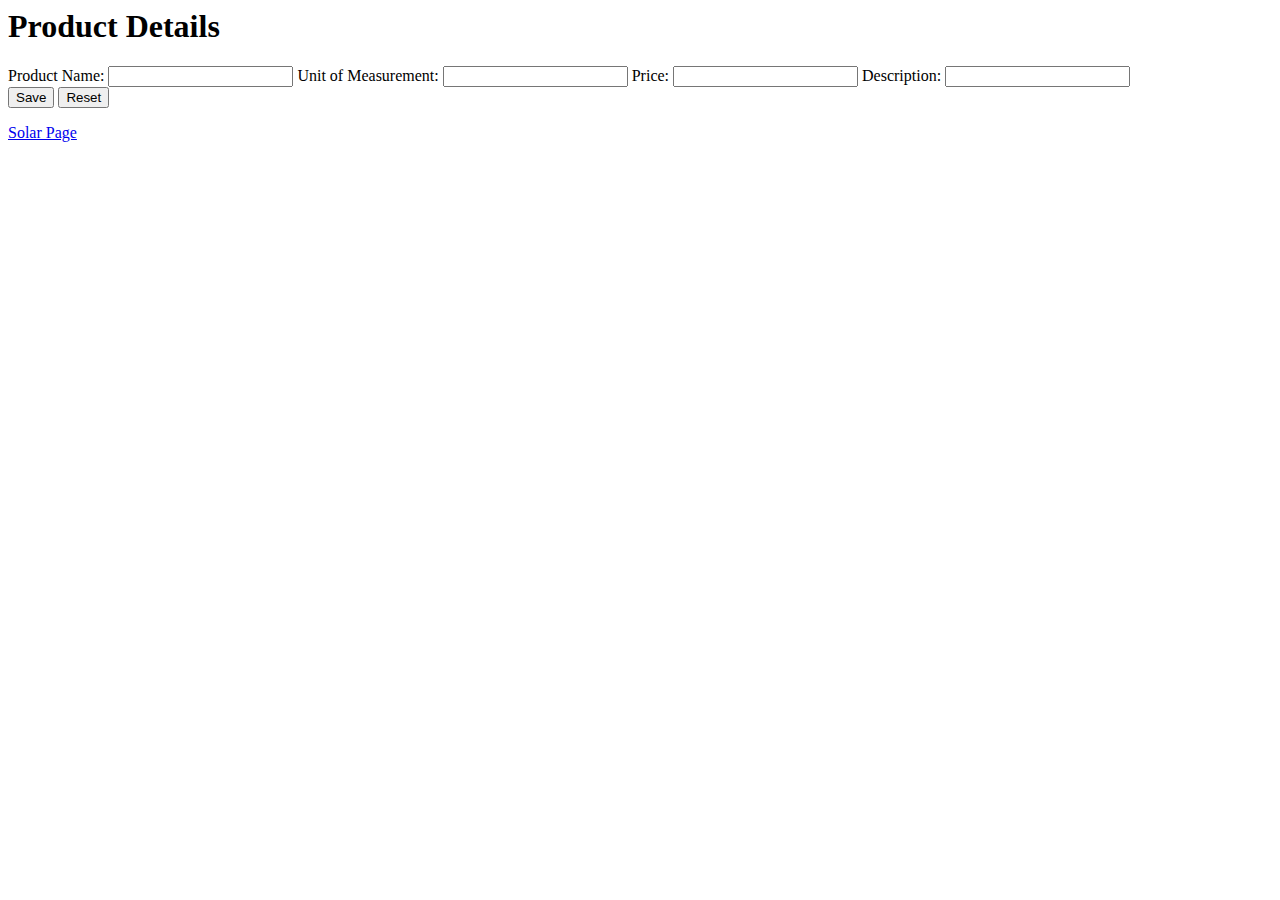
<file: index.html>
<html>
  <head>
    <meta charset="UTF-8" />
    <meta http-equiv="X-UA-Compatible" content="IE=edge" />
    <meta name="viewport" content="width=device-width, initial-scale=1.0" />
    <link
      href="https://cdn.jsdelivr.net/npm/bootstrap@5.0.2/dist/css/bootstrap.min.css"
      rel="stylesheet"
      integrity="sha384-EVSTQN3/azprG1Anm3QDgpJLIm9Nao0Yz1ztcQTwFspd3yD65VohhpuuCOmLASjC"
      crossorigin="anonymous"
    />
    <title>Products Information</title>
  </head>
  <body onload="homePage()">
    <form
      class="form-style w-50 m-auto p-3"
      action="records.html"
      onsubmit="tosubmit()"
    >
      <div class="form-group">
        <header class="text-center"><h1>Product Details</h1></header>
        <label class="form-label">Product Name:</label>
        <input type="text" id="pname" class="form-control" />

        <label class="form-label mt-4">Unit of Measurement:</label>
        <input type="text" id="unit" class="form-control" />

        <label class="form-label mt-4">Price:</label>
        <input type="number" id="price" class="form-control" />

        <label class="form-label mt-4">Description:</label>
        <input type="text" id="description" class="form-control" />

        <div class="d-flex mt-4 justify-content-center">
          <button
            type="submit"
            class="btn btn-primary rounded-pill px-4 mx-4 shadow"
          >
            Save
          </button>
          <button
            type="reset"
            class="btn btn-primary rounded-pill px-4 mx-4 shadow"
          >
            Reset
          </button>
        </div>
      </div>
    </form>

    <div class="w-50 m-auto mt-4">
      <a href="./solar.html">Solar Page</a>
    </div>
    <script src="index.js"></script>
  </body>
</html>
</file>
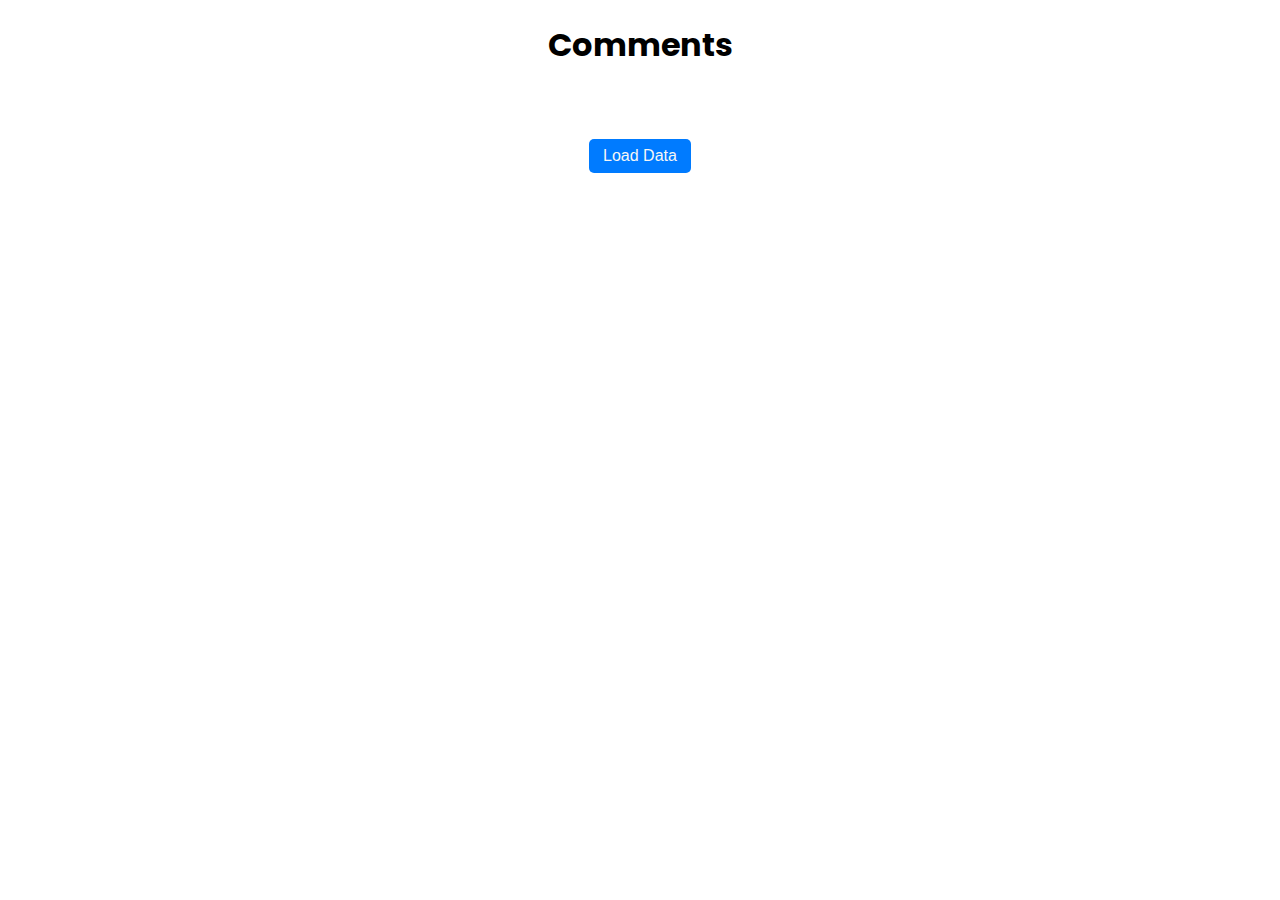
<file: Javascript: JQuery/JQuery_Sol/index.html>
<!DOCTYPE html>
<html lang="en">
  <head>
    <meta charset="UTF-8" />
    <meta name="viewport" content="width=device-width, initial-scale=1.0" />
    <meta http-equiv="X-UA-Compatible" content="ie=edge" />
    <link rel="preconnect" href="https://fonts.googleapis.com" />
    <link rel="preconnect" href="https://fonts.gstatic.com" crossorigin />

    <!-- Popins font -->
    <link
      href="https://fonts.googleapis.com/css2?family=Poppins:ital@0;1&display=swap"
      rel="stylesheet"
    />

    <!-- Jquery CDN -->
    <script src="https://ajax.googleapis.com/ajax/libs/jquery/3.5.1/jquery.min.js"></script>
    <title>JQuery Assignment</title>
    <style>
      .body {
        font-size: 0.9rem;
      }

      @keyframes rollout {
        0% {
          transform: translateY(-100px);
        }
        100% {
          transform: translateY(0);
        }
      }

      .comments {
        padding: 1rem;
        margin-bottom: 0.5rem;
        width: 70%;
        margin: auto;
      }

      .infoPallete {
        padding: 1rem;
        box-shadow: 0 2px 5px 0 rgba(0, 0, 0, 0.3);
        border-radius: 0.25rem;
        margin-bottom: 10px;
        cursor: pointer;
        animation: 0.6s rollout;
      }

      .infoPallete:hover {
        background-color: #0264ce;
        transform: scale(1.01);
        color: #f6f6f6;
        transition: all 200ms ease;
      }

      .title {
        font-family: "Poppins", sans-serif;
        font-size: 1.5rem;
        margin-bottom: 0.5rem;
      }

      .body {
        font-family: "Poppins", sans-serif;
      }

      #load {
        background-color: #007bff;
        color: #f6f6f6;
        padding: 0.5rem;
        border: none;
        width: 8%;
        border-radius: 5px;
        cursor: pointer;
        margin: auto;
        font-size: medium;
      }

      #load:hover {
        transform: scale(1.1);
        background-color: #f6f6f6;
        color: #007bff;
        border: 1px solid #007bff;
      }
    </style>
  </head>

  <body>
    <h1 style="text-align: center; font-family: 'Poppins', sans-serif">
      Comments
    </h1>
    <div class="comments"></div>

    <div style="text-align: center; margin-top: 1rem">
      <button id="load">Load Data</button>
    </div>

    <script>
      $(document).ready(function () {
        var $comments = $(".comments");
        $("#load").click(function () {
          $.ajax({
            type: "GET",
            url: "https://jsonplaceholder.typicode.com/posts",
            dataType: "json",
            success: function (posts) {
              $.each(posts, function (i, post) {
                var card = `<div id="${post.id}" class="infoPallete">
                  <h3 class="title">${post.title}</h3>
                  <p class="body">${post.body}</p>
                </div>`;
                $comments.append(card);
              });
            },
          });
        });
      });
    </script>
  </body>
</html>
</file>
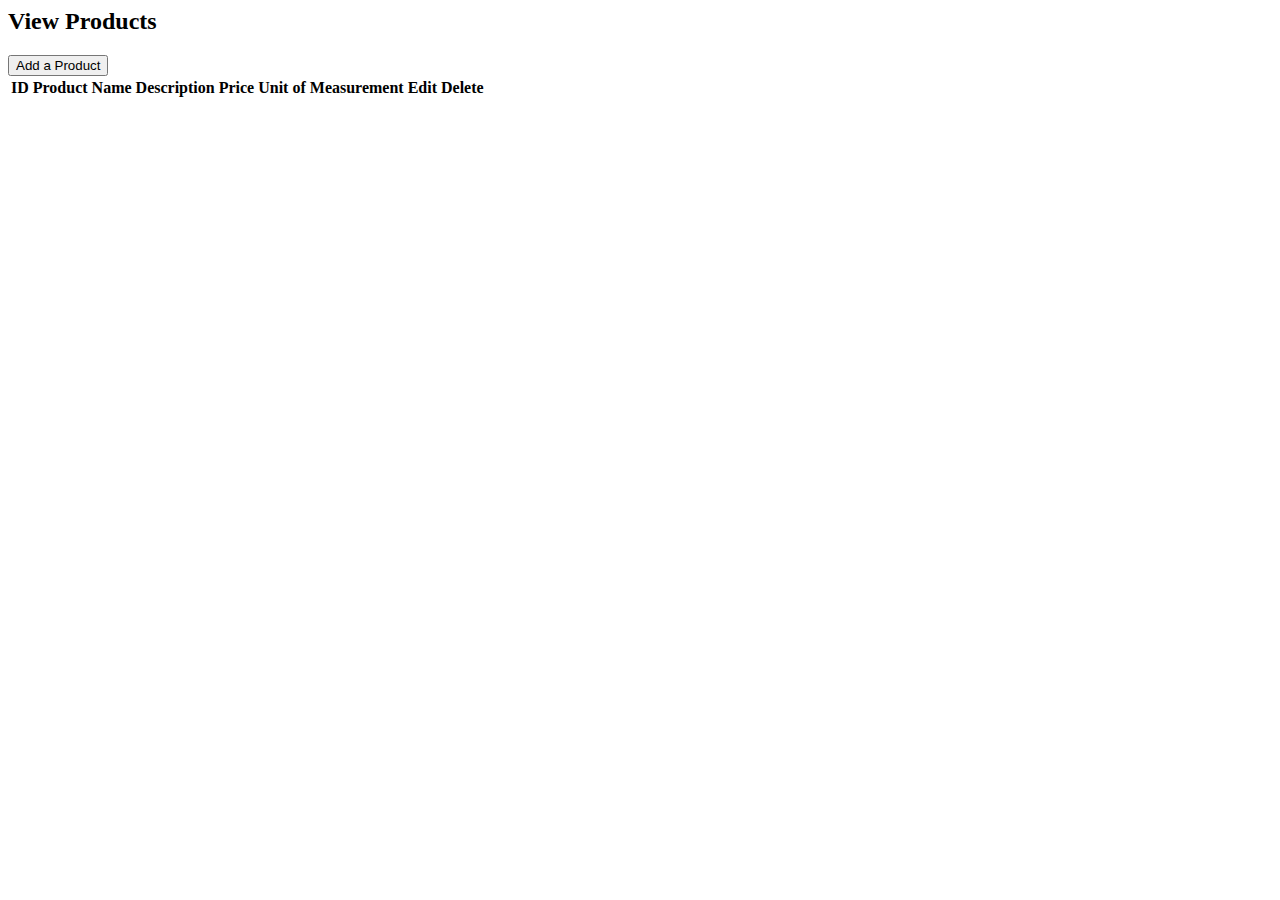
<file: records.html>
<html>
  <head>
    <link
      href="https://cdn.jsdelivr.net/npm/bootstrap@5.1.3/dist/css/bootstrap.min.css"
      rel="stylesheet"
      integrity="sha384-1BmE4kWBq78iYhFldvKuhfTAU6auU8tT94WrHftjDbrCEXSU1oBoqyl2QvZ6jIW3"
      crossorigin="anonymous"
    />
  </head>
  <title>View records</title>
  <body onload="reassign()">
    <div class="d-flex justify-content-between border-2 m-4">
      <h2>View Products</h2>
      <a href="index.html"
        ><button class="btn btn-primary mt-3">Add a Product</button></a
      >
    </div>
    <div class="px-4">
      <table id="table" class="table table-bordered">
        <tr>
          <th>ID</th>
          <th>Product Name</th>
          <th>Description</th>
          <th>Price</th>
          <th>Unit of Measurement</th>
          <th>Edit</th>
          <th>Delete</th>
        </tr>
      </table>
    </div>

    <script src="index.js"></script>
  </body>
</html>
</file>
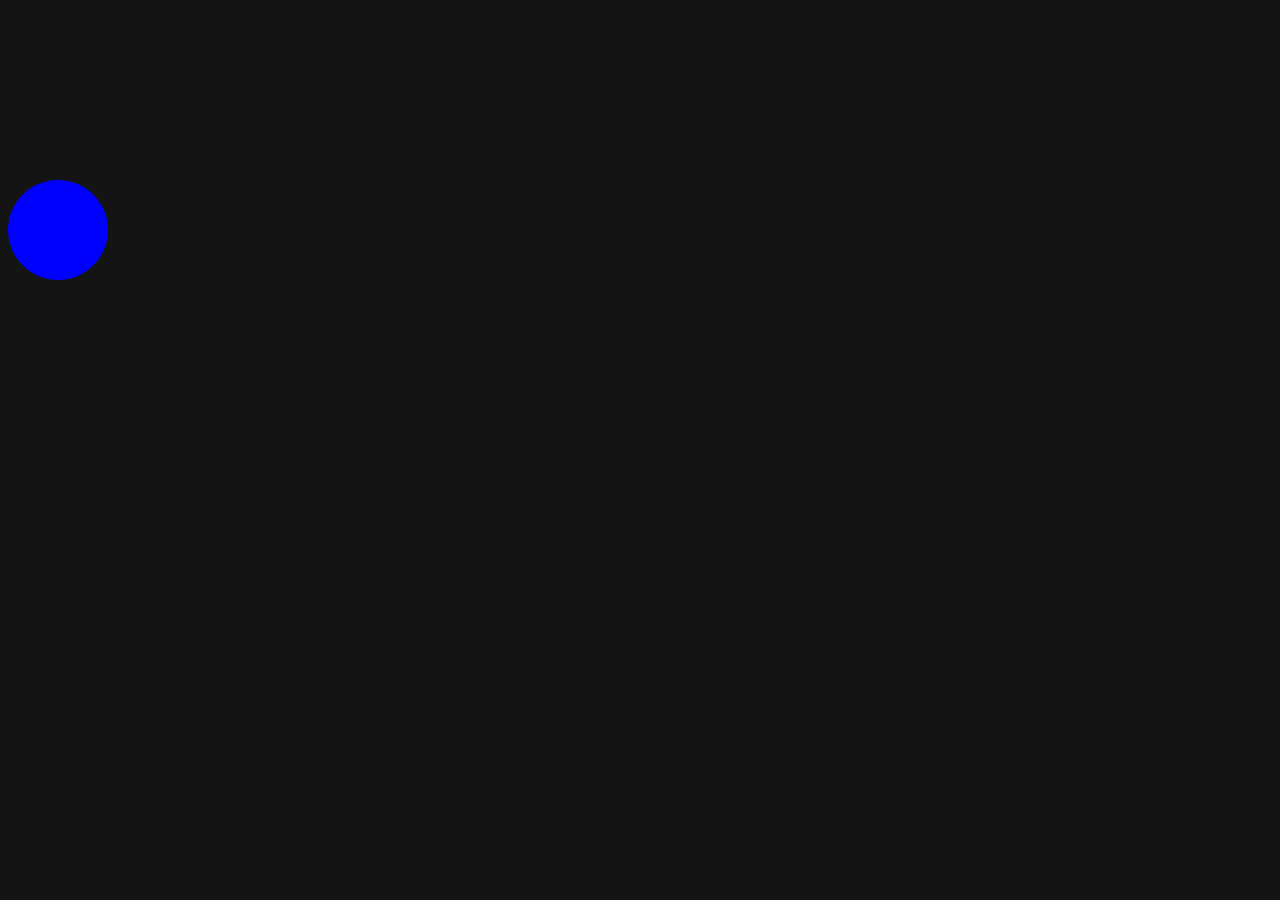
<file: Advance Css Assignment/Advanced -CSS/myProfile/gamezone.html>
<!DOCTYPE html>
<html lang="en">
  <head>
    <meta charset="UTF-8" />
    <meta http-equiv="X-UA-Compatible" content="IE=edge" />
    <meta name="viewport" content="width=device-width, initial-scale=1.0" />

    <!-- custom css -->
    <link href="../styles/gamezone.css" rel="stylesheet" />
    <title>Gamezone</title>
  </head>
  <body>
    <div></div>
  </body>
</html>
</file>
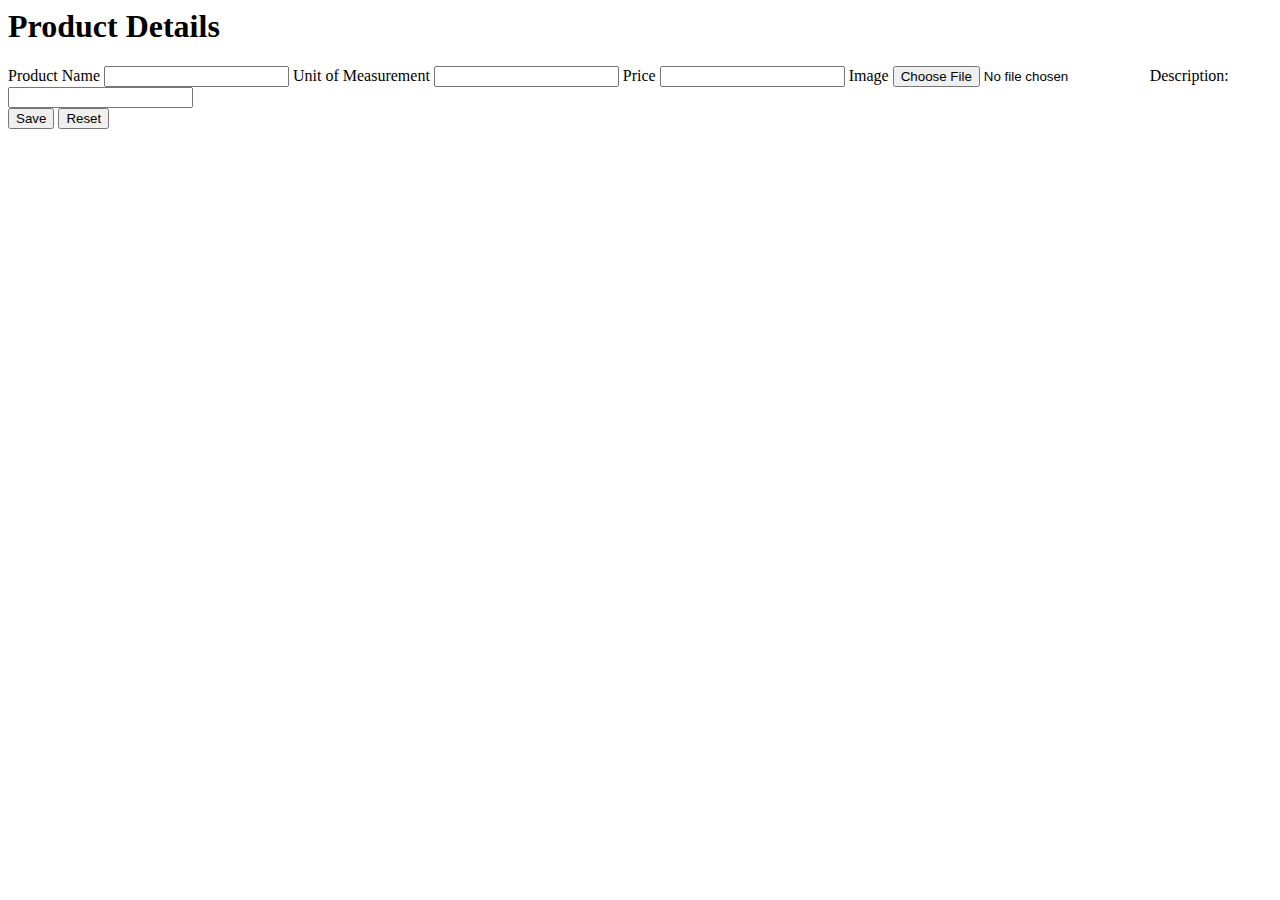
<file: Advance Css Assignment/Advanced -CSS/myProfile/product.html>
<html>
  <head>
    <meta charset="UTF-8" />
    <meta http-equiv="X-UA-Compatible" content="IE=edge" />
    <meta name="viewport" content="width=device-width, initial-scale=1.0" />
    <link
      href="https://cdn.jsdelivr.net/npm/bootstrap@5.0.2/dist/css/bootstrap.min.css"
      rel="stylesheet"
      integrity="sha384-EVSTQN3/azprG1Anm3QDgpJLIm9Nao0Yz1ztcQTwFspd3yD65VohhpuuCOmLASjC"
      crossorigin="anonymous"
    />
    <title>Products Information</title>
  </head>
  <body>
    <form class="form-style w-50 m-auto p-3" action="./product.html">
      <div class="form-group">
        <header class="text-center"><h1>Product Details</h1></header>
        <label class="form-label">Product Name</label>
        <input type="text" id="pname" class="form-control" />

        <label class="form-label mt-4">Unit of Measurement</label>
        <input type="text" id="unit" class="form-control" />

        <label class="form-label mt-4">Price</label>
        <input type="number" id="price" class="form-control" />

        <label class="form-label mt-4">Image</label>
        <input type="file" id="image" class="form-control" />

        <label class="form-label mt-4">Description:</label>
        <input type="text" id="description" class="form-control" />

        <div class="d-flex mt-4 justify-content-center">
          <button
            type="submit"
            class="btn btn-primary rounded-pill px-4 mx-4 shadow"
          >
            Save
          </button>
          <button
            type="reset"
            class="btn btn-primary rounded-pill px-4 mx-4 shadow"
          >
            Reset
          </button>
        </div>
      </div>
    </form>
  </body>
</html>
</file>
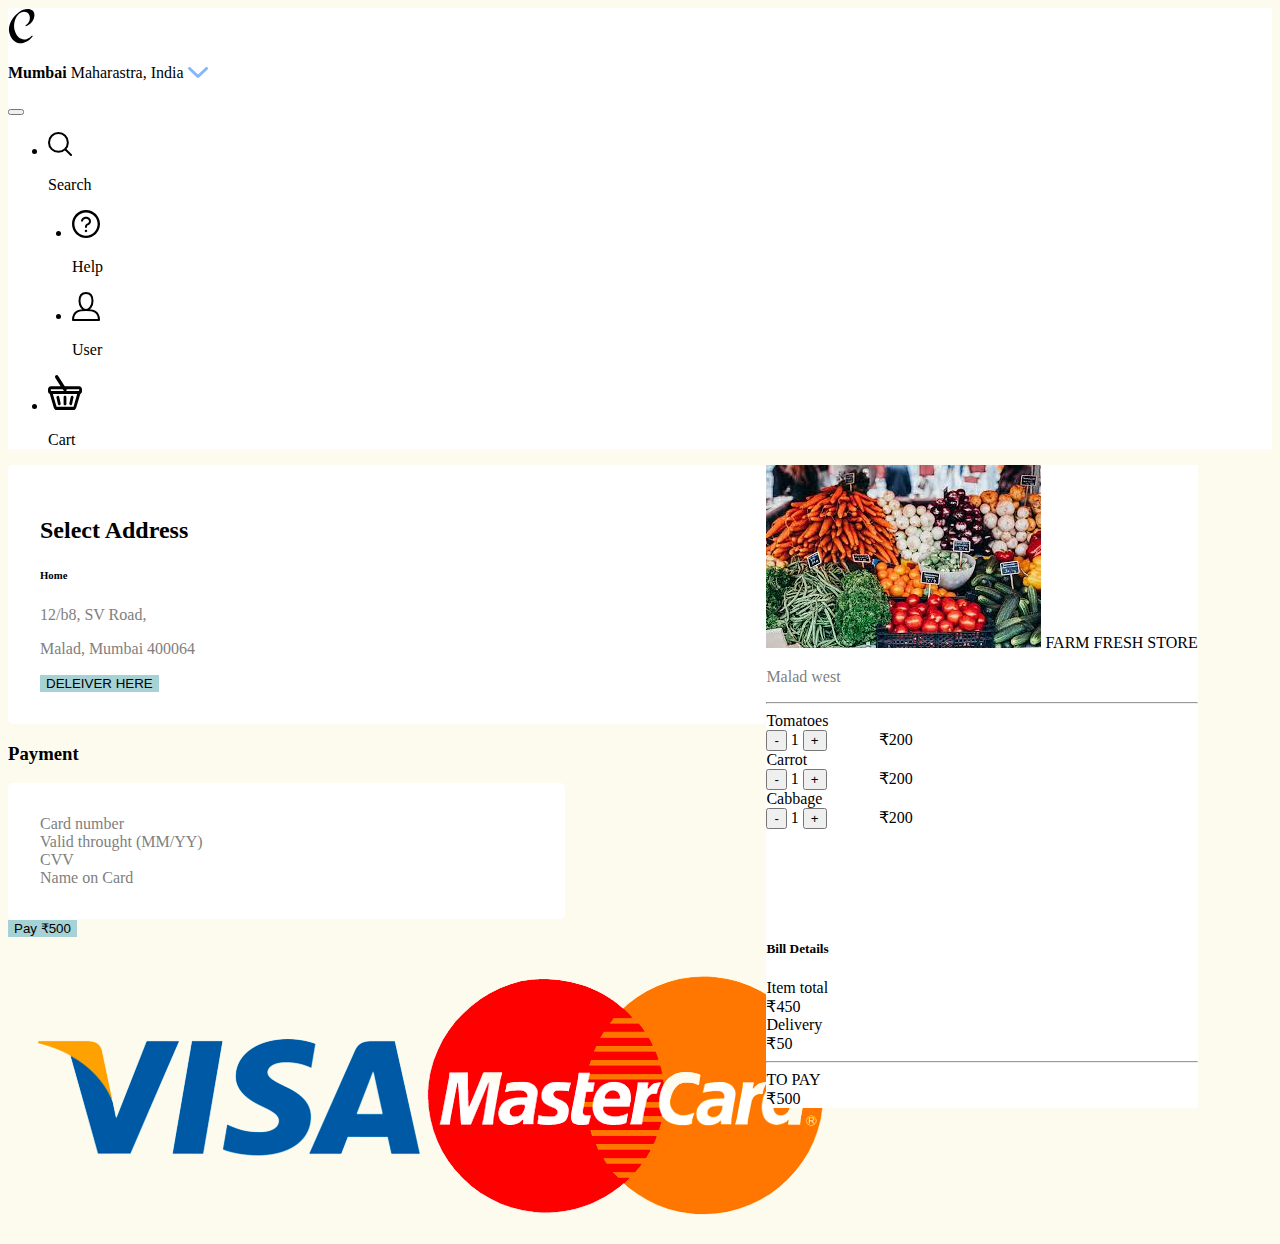
<file: Advance Css Assignment/Advanced -CSS/payement/payment-gateway.html>
<!DOCTYPE html>
<html lang="en">
  <head>
    <meta charset="UTF-8" />
    <meta http-equiv="X-UA-Compatible" content="IE=edge" />
    <meta name="viewport" content="width=device-width, initial-scale=1.0" />

    <!-- custom css -->
    <link href="../styles/payment.css" rel="stylesheet" />

    <link
      href="https://cdn.jsdelivr.net/npm/bootstrap@5.0.2/dist/css/bootstrap.min.css"
      rel="stylesheet"
      integrity="sha384-EVSTQN3/azprG1Anm3QDgpJLIm9Nao0Yz1ztcQTwFspd3yD65VohhpuuCOmLASjC"
      crossorigin="anonymous"
    />
    <title>Payment</title>
  </head>
  <body class="main-div">
    <!-- Nav -->
    <nav
      class="navbar navbar-expand-lg navbar-light px-4 shadow"
      style="background-color: white"
    >
      <div class="container-fluid">
        <!-- Logo and name -->
        <div class="navbar-brand d-flex gap-4">
          <img src="../assets/images/Logo.svg" />
          <p class="mt-2">
            <strong class="border-2 border-dark border-bottom">Mumbai</strong>
            Maharastra, India
            <img class="mx-1" src="../assets/images/drop-arrow.svg" />
          </p>
        </div>

        <button
          class="navbar-toggler"
          type="button"
          data-bs-toggle="collapse"
          data-bs-target="#navbarNav"
          aria-controls="navbarNav"
          aria-expanded="false"
          aria-label="Toggle navigation"
        >
          <span class="navbar-toggler-icon"></span>
        </button>

        <div>
          <div class="collapse navbar-collapse" id="navbarNav">
            <ul class="navbar-nav">
              <li class="nav-item">
                <div
                  class="d-flex gap-2 nav-link active"
                  aria-current="page"
                  href="#"
                >
                  <img src="../assets/images/search-icon.svg" />
                  <p class="mt-3">Search</p>
                </div>
              </li>
              <li class="nav-item space-items">
                <div
                  class="d-flex gap-2 nav-link active"
                  aria-current="page"
                  href="#"
                >
                  <img src="../assets/images/que.svg" />
                  <p class="mt-3">Help</p>
                </div>
              </li>
              <li class="nav-item space-items">
                <div
                  class="d-flex gap-2 nav-link active"
                  aria-current="page"
                  href="#"
                >
                  <img src="../assets/images/user.svg" />
                  <p class="mt-3">User</p>
                </div>
              </li>
              <li class="nav-item">
                <div
                  class="d-flex gap-2 nav-link active"
                  aria-current="page"
                  href="#"
                >
                  <img src="../assets/images/basket.svg" />
                  <p class="mt-3">Cart</p>
                </div>
              </li>
            </ul>
          </div>
        </div>
      </div>
    </nav>

    <div class="mobile-screen gap-3 h-100 mx-5 mt-5 mb-5">
      <!-- Left div -->
      <div class="mobile-left-div">
        <!-- Address part -->
        <div class="address-card shadow">
          <h2 class="fw-light">Select Address</h2>
          <div class="border p-4">
            <h6 class="fw-bolder">Home</h6>
            <p class="fs-6 text-custom mb-0">12/b8, SV Road,</p>
            <p class="fs-6 text-custom">Malad, Mumbai 400064</p>
            <button class="mt-4 text-light green-button px-4 py-1">
              DELEIVER HERE
            </button>
          </div>
        </div>

        <!-- Payment -->
        <div>
          <h3 class="fw-light mx-4 mt-5">Payment</h3>
          <div class="mobile-payment-div address-card shadow p-0">
            <div class="w-100 border p-3 text-custom">Card number</div>
            <div class="w-100 border d-flex text-custom">
              <div class="w-50 border p-3 text-custom">
                Valid throught (MM/YY)
              </div>
              <div class="w-50 border p-3 text-custom">CVV</div>
            </div>
            <div class="w-100 border p-3 text-custom">Name on Card</div>
          </div>

          <div class="mt-5">
            <button
              class="mt-4 text-light green-button px-4 py-1"
              style="margin-right: 5rem"
            >
              Pay ₹500
            </button>
            <img src="../assets/images/visa.png" class="w-25" />
          </div>
        </div>
      </div>

      <!-- Right div -->
      <div class="mobile-right-div rounded shadow">
        <div class="h-100 w-100 p-4" style="background-color: white">
          <div class="d-flex gap-3">
            <img src="../assets/images/vegies.jpeg" class="w-25" />
            <span
              >FARM FRESH STORE
              <p class="text-custom">Malad west</p>
            </span>
          </div>
          <hr />

          <div class="d-flex justify-content-between mb-4">
            Tomatoes
            <div>
              <span style="margin-right: 3rem">
                <button class="border-0">-</button> 1
                <button class="border-0">+</button>
              </span>
              ₹200
            </div>
          </div>
          <div class="d-flex justify-content-between mb-4">
            Carrot
            <div>
              <span style="margin-right: 3rem">
                <button class="border-0">-</button> 1
                <button class="border-0">+</button>
              </span>
              ₹200
            </div>
          </div>
          <div class="d-flex justify-content-between mb-4">
            Cabbage
            <div>
              <span style="margin-right: 3rem">
                <button class="border-0">-</button> 1
                <button class="border-0">+</button>
              </span>
              ₹200
            </div>
          </div>

          <h5 style="margin-top: 7rem">Bill Details</h5>
          <div class="d-flex justify-content-between mb-4">
            Item total
            <div>₹450</div>
          </div>
          <div class="d-flex justify-content-between mb-5">
            Delivery
            <div>₹50</div>
          </div>

          <hr class="mt-4" />
          <div class="d-flex justify-content-between mb-5 fw-bold">
            TO PAY
            <div>₹500</div>
          </div>
        </div>
      </div>
    </div>

    <script
      src="https://cdn.jsdelivr.net/npm/bootstrap@5.0.2/dist/js/bootstrap.bundle.min.js"
      integrity="sha384-MrcW6ZMFYlzcLA8Nl+NtUVF0sA7MsXsP1UyJoMp4YLEuNSfAP+JcXn/tWtIaxVXM"
      crossorigin="anonymous"
    ></script>
  </body>
</html>
</file>
<file: Advance Css Assignment/Advanced -CSS/styles/gamezone.css>
div {
  width: 100px;
  height: 100px;
  margin-top: 180px;
  -webkit-transform-origin: 200% center;
          transform-origin: 200% center;
  position: relative;
  -webkit-animation: rotate 3s linear infinite;
          animation: rotate 3s linear infinite;
}

div:before {
  content: "";
  position: absolute;
  height: 100%;
  border-radius: 50%;
  width: 100%;
  margin: auto;
  background: blue;
  animation: rotate 3s linear reverse infinite;
}

@-webkit-keyframes rotate {
  100% {
    -webkit-transform: rotate(-360deg);
            transform: rotate(-360deg);
  }
}

@keyframes rotate {
  100% {
    -webkit-transform: rotate(-360deg);
            transform: rotate(-360deg);
  }
}

body {
  background: #141414;
}

/* The best color ever */
/*# sourceMappingURL=gamezone.css.map */
</file>
<file: Advance Css Assignment/Advanced -CSS/styles/payment.css>
.space-items {
  margin-right: 1.5rem;
  margin-left: 1.5rem;
}

.main-div {
  background-color: #fdfbee;
}

.address-card {
  background-color: white;
  border-radius: 5px;
  padding: 2rem;
}

.text-custom {
  color: gray;
}

.green-button {
  background-color: #a6d2d5;
  border: none;
}

.mobile-screen {
  display: -webkit-box;
  display: -ms-flexbox;
  display: flex;
}

.mobile-left-div {
  width: 60%;
}

.mobile-payment-div {
  width: 65%;
}

.mobile-right-div {
  padding: 0;
}

@media (max-width: 600px) {
  .space-items {
    margin-right: 0;
    margin-left: 0;
  }
  .mobile-screen {
    display: inline;
  }
  .mobile-left-div {
    width: 100%;
    padding: 2rem;
  }
  .mobile-payment-div {
    width: 100%;
  }
  .mobile-right-div {
    padding: 2rem;
  }
}
/*# sourceMappingURL=payment.css.map */
</file>
